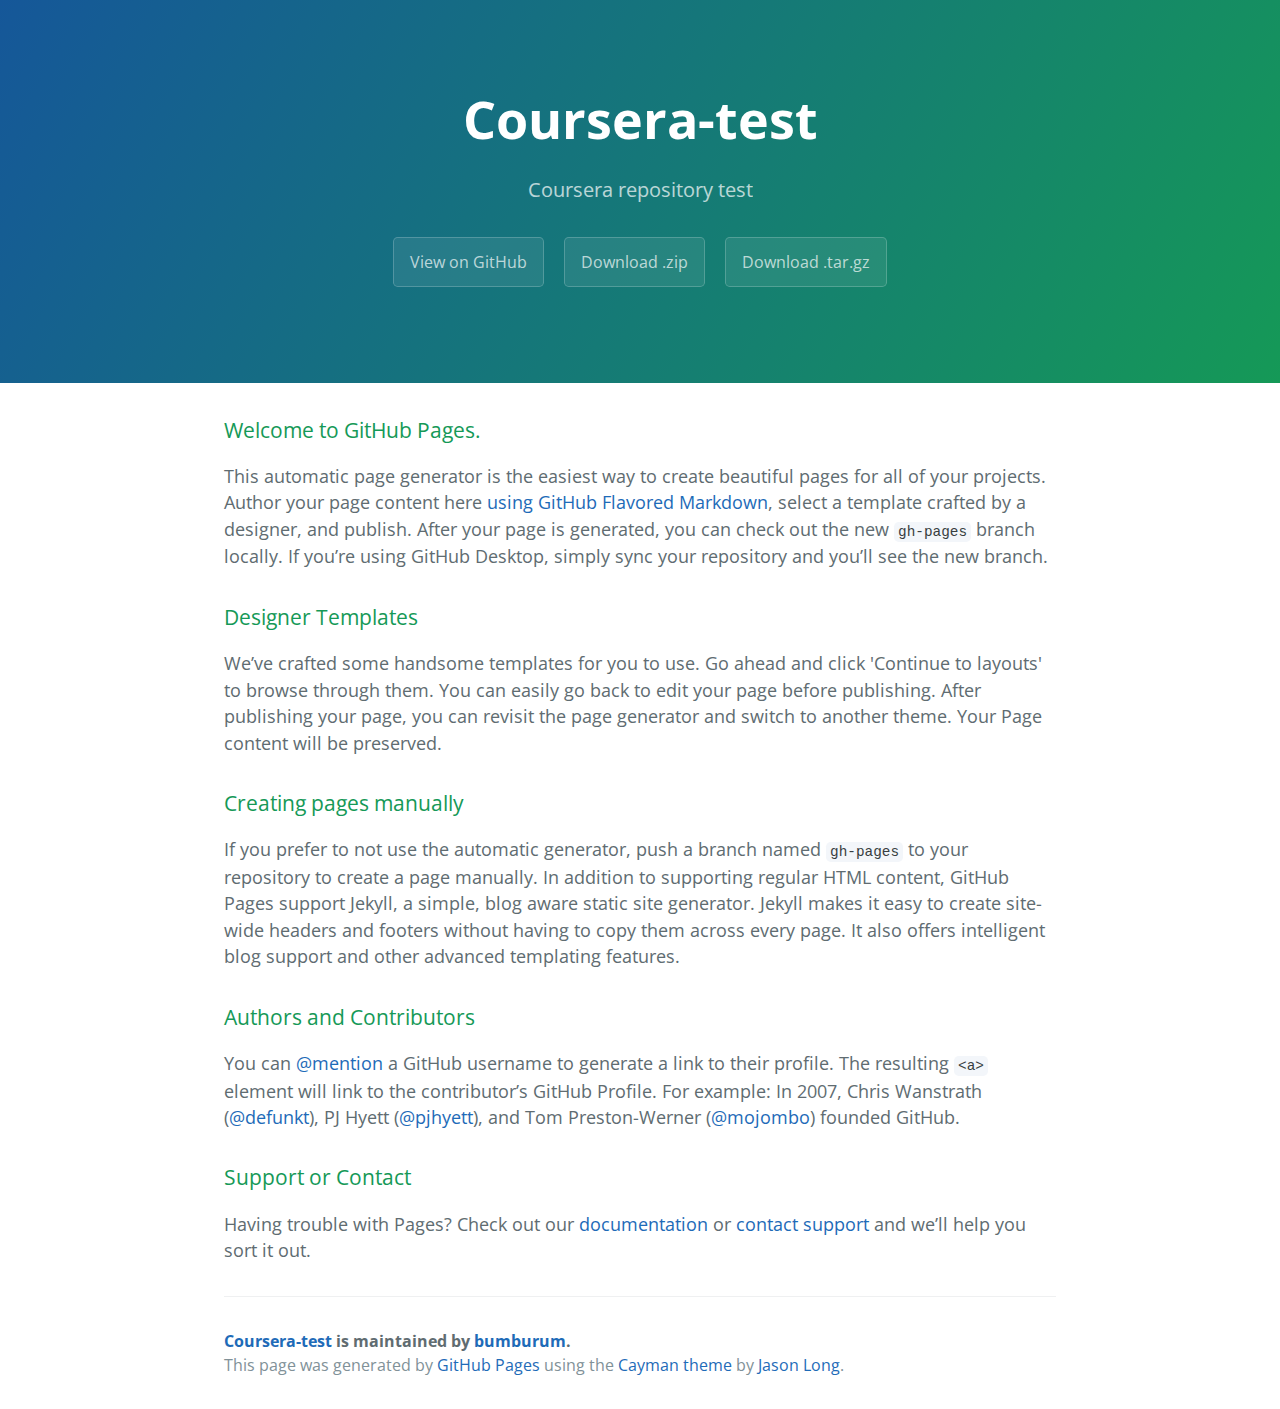
<file: index.html>
<!DOCTYPE html>
<html lang="en-us">
  <head>
    <meta charset="UTF-8">
    <title>Coursera-test by bumburum</title>
    <meta name="viewport" content="width=device-width, initial-scale=1">
    <link rel="stylesheet" type="text/css" href="stylesheets/normalize.css" media="screen">
    <link href='https://fonts.googleapis.com/css?family=Open+Sans:400,700' rel='stylesheet' type='text/css'>
    <link rel="stylesheet" type="text/css" href="stylesheets/stylesheet.css" media="screen">
    <link rel="stylesheet" type="text/css" href="stylesheets/github-light.css" media="screen">
  </head>
  <body>
    <section class="page-header">
      <h1 class="project-name">Coursera-test</h1>
      <h2 class="project-tagline">Coursera repository test</h2>
      <a href="https://github.com/bumburum/coursera-test" class="btn">View on GitHub</a>
      <a href="https://github.com/bumburum/coursera-test/zipball/master" class="btn">Download .zip</a>
      <a href="https://github.com/bumburum/coursera-test/tarball/master" class="btn">Download .tar.gz</a>
    </section>

    <section class="main-content">
      <h3>
<a id="welcome-to-github-pages" class="anchor" href="#welcome-to-github-pages" aria-hidden="true"><span aria-hidden="true" class="octicon octicon-link"></span></a>Welcome to GitHub Pages.</h3>

<p>This automatic page generator is the easiest way to create beautiful pages for all of your projects. Author your page content here <a href="https://guides.github.com/features/mastering-markdown/">using GitHub Flavored Markdown</a>, select a template crafted by a designer, and publish. After your page is generated, you can check out the new <code>gh-pages</code> branch locally. If you’re using GitHub Desktop, simply sync your repository and you’ll see the new branch.</p>

<h3>
<a id="designer-templates" class="anchor" href="#designer-templates" aria-hidden="true"><span aria-hidden="true" class="octicon octicon-link"></span></a>Designer Templates</h3>

<p>We’ve crafted some handsome templates for you to use. Go ahead and click 'Continue to layouts' to browse through them. You can easily go back to edit your page before publishing. After publishing your page, you can revisit the page generator and switch to another theme. Your Page content will be preserved.</p>

<h3>
<a id="creating-pages-manually" class="anchor" href="#creating-pages-manually" aria-hidden="true"><span aria-hidden="true" class="octicon octicon-link"></span></a>Creating pages manually</h3>

<p>If you prefer to not use the automatic generator, push a branch named <code>gh-pages</code> to your repository to create a page manually. In addition to supporting regular HTML content, GitHub Pages support Jekyll, a simple, blog aware static site generator. Jekyll makes it easy to create site-wide headers and footers without having to copy them across every page. It also offers intelligent blog support and other advanced templating features.</p>

<h3>
<a id="authors-and-contributors" class="anchor" href="#authors-and-contributors" aria-hidden="true"><span aria-hidden="true" class="octicon octicon-link"></span></a>Authors and Contributors</h3>

<p>You can <a href="https://help.github.com/articles/basic-writing-and-formatting-syntax/#mentioning-users-and-teams" class="user-mention">@mention</a> a GitHub username to generate a link to their profile. The resulting <code>&lt;a&gt;</code> element will link to the contributor’s GitHub Profile. For example: In 2007, Chris Wanstrath (<a href="https://github.com/defunkt" class="user-mention">@defunkt</a>), PJ Hyett (<a href="https://github.com/pjhyett" class="user-mention">@pjhyett</a>), and Tom Preston-Werner (<a href="https://github.com/mojombo" class="user-mention">@mojombo</a>) founded GitHub.</p>

<h3>
<a id="support-or-contact" class="anchor" href="#support-or-contact" aria-hidden="true"><span aria-hidden="true" class="octicon octicon-link"></span></a>Support or Contact</h3>

<p>Having trouble with Pages? Check out our <a href="https://help.github.com/pages">documentation</a> or <a href="https://github.com/contact">contact support</a> and we’ll help you sort it out.</p>

      <footer class="site-footer">
        <span class="site-footer-owner"><a href="https://github.com/bumburum/coursera-test">Coursera-test</a> is maintained by <a href="https://github.com/bumburum">bumburum</a>.</span>

        <span class="site-footer-credits">This page was generated by <a href="https://pages.github.com">GitHub Pages</a> using the <a href="https://github.com/jasonlong/cayman-theme">Cayman theme</a> by <a href="https://twitter.com/jasonlong">Jason Long</a>.</span>
      </footer>

    </section>

  
  </body>
</html>
</file>
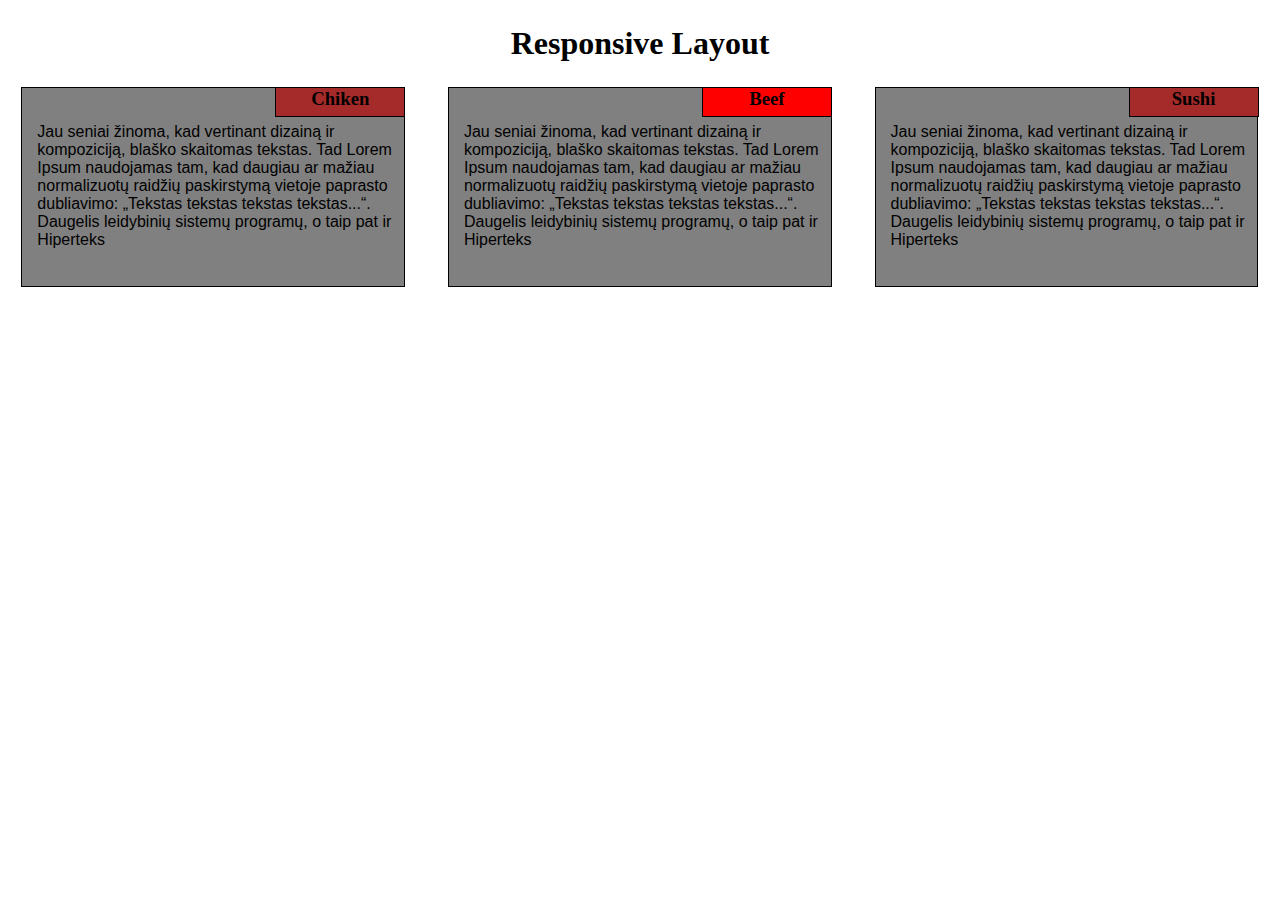
<file: module2-solution/index.html>
<!DOCTYPE html>
<html>
<head>
<meta charset="utf-8">
<meta name="viewport" content="width=device-width, initial-scale=1, maximum-scale=1, user-scalable=no">
<link rel="stylesheet" type="text/css" href="style.css">
<title>Responsive Layout</title>

</head>
<body>
<h1>Responsive Layout</h1>

<div class="row">
  <div class="col-lg-4 col-md-6 col-mo-12"><p class="puse">Jau seniai žinoma, kad vertinant dizainą ir kompoziciją, blaško skaitomas tekstas. Tad Lorem Ipsum naudojamas tam, kad daugiau ar mažiau normalizuotų raidžių paskirstymą vietoje paprasto dubliavimo: „Tekstas tekstas tekstas tekstas...“. Daugelis leidybinių sistemų programų, o taip pat ir Hiperteks</p><h3 id="chiken"> Chiken </h3></div>

  <div class="col-lg-4 col-md-6 col-mo-12"><p class="puse">Jau seniai žinoma, kad vertinant dizainą ir kompoziciją, blaško skaitomas tekstas. Tad Lorem Ipsum naudojamas tam, kad daugiau ar mažiau normalizuotų raidžių paskirstymą vietoje paprasto dubliavimo: „Tekstas tekstas tekstas tekstas...“. Daugelis leidybinių sistemų programų, o taip pat ir Hiperteks</p><h3 id="beef"> Beef </h3></div>

  <div class="col-lg-4 col-md-12 col-mo-12"><p class="pilnas">Jau seniai žinoma, kad vertinant dizainą ir kompoziciją, blaško skaitomas tekstas. Tad Lorem Ipsum naudojamas tam, kad daugiau ar mažiau normalizuotų raidžių paskirstymą vietoje paprasto dubliavimo: „Tekstas tekstas tekstas tekstas...“. Daugelis leidybinių sistemų programų, o taip pat ir Hiperteks</p><h3 id="sushi"> Sushi </h3></div>
</div>

</body>
</html>
</file>
<file: stylesheets/stylesheet.css>
* {
  box-sizing: border-box; }

body {
  padding: 0;
  margin: 0;
  font-family: "Open Sans", "Helvetica Neue", Helvetica, Arial, sans-serif;
  font-size: 16px;
  line-height: 1.5;
  color: #606c71; }

a {
  color: #1e6bb8;
  text-decoration: none; }
  a:hover {
    text-decoration: underline; }

.btn {
  display: inline-block;
  margin-bottom: 1rem;
  color: rgba(255, 255, 255, 0.7);
  background-color: rgba(255, 255, 255, 0.08);
  border-color: rgba(255, 255, 255, 0.2);
  border-style: solid;
  border-width: 1px;
  border-radius: 0.3rem;
  transition: color 0.2s, background-color 0.2s, border-color 0.2s; }
  .btn + .btn {
    margin-left: 1rem; }

.btn:hover {
  color: rgba(255, 255, 255, 0.8);
  text-decoration: none;
  background-color: rgba(255, 255, 255, 0.2);
  border-color: rgba(255, 255, 255, 0.3); }

@media screen and (min-width: 64em) {
  .btn {
    padding: 0.75rem 1rem; } }

@media screen and (min-width: 42em) and (max-width: 64em) {
  .btn {
    padding: 0.6rem 0.9rem;
    font-size: 0.9rem; } }

@media screen and (max-width: 42em) {
  .btn {
    display: block;
    width: 100%;
    padding: 0.75rem;
    font-size: 0.9rem; }
    .btn + .btn {
      margin-top: 1rem;
      margin-left: 0; } }

.page-header {
  color: #fff;
  text-align: center;
  background-color: #159957;
  background-image: linear-gradient(120deg, #155799, #159957); }

@media screen and (min-width: 64em) {
  .page-header {
    padding: 5rem 6rem; } }

@media screen and (min-width: 42em) and (max-width: 64em) {
  .page-header {
    padding: 3rem 4rem; } }

@media screen and (max-width: 42em) {
  .page-header {
    padding: 2rem 1rem; } }

.project-name {
  margin-top: 0;
  margin-bottom: 0.1rem; }

@media screen and (min-width: 64em) {
  .project-name {
    font-size: 3.25rem; } }

@media screen and (min-width: 42em) and (max-width: 64em) {
  .project-name {
    font-size: 2.25rem; } }

@media screen and (max-width: 42em) {
  .project-name {
    font-size: 1.75rem; } }

.project-tagline {
  margin-bottom: 2rem;
  font-weight: normal;
  opacity: 0.7; }

@media screen and (min-width: 64em) {
  .project-tagline {
    font-size: 1.25rem; } }

@media screen and (min-width: 42em) and (max-width: 64em) {
  .project-tagline {
    font-size: 1.15rem; } }

@media screen and (max-width: 42em) {
  .project-tagline {
    font-size: 1rem; } }

.main-content :first-child {
  margin-top: 0; }
.main-content img {
  max-width: 100%; }
.main-content h1, .main-content h2, .main-content h3, .main-content h4, .main-content h5, .main-content h6 {
  margin-top: 2rem;
  margin-bottom: 1rem;
  font-weight: normal;
  color: #159957; }
.main-content p {
  margin-bottom: 1em; }
.main-content code {
  padding: 2px 4px;
  font-family: Consolas, "Liberation Mono", Menlo, Courier, monospace;
  font-size: 0.9rem;
  color: #383e41;
  background-color: #f3f6fa;
  border-radius: 0.3rem; }
.main-content pre {
  padding: 0.8rem;
  margin-top: 0;
  margin-bottom: 1rem;
  font: 1rem Consolas, "Liberation Mono", Menlo, Courier, monospace;
  color: #567482;
  word-wrap: normal;
  background-color: #f3f6fa;
  border: solid 1px #dce6f0;
  border-radius: 0.3rem; }
  .main-content pre > code {
    padding: 0;
    margin: 0;
    font-size: 0.9rem;
    color: #567482;
    word-break: normal;
    white-space: pre;
    background: transparent;
    border: 0; }
.main-content .highlight {
  margin-bottom: 1rem; }
  .main-content .highlight pre {
    margin-bottom: 0;
    word-break: normal; }
.main-content .highlight pre, .main-content pre {
  padding: 0.8rem;
  overflow: auto;
  font-size: 0.9rem;
  line-height: 1.45;
  border-radius: 0.3rem; }
.main-content pre code, .main-content pre tt {
  display: inline;
  max-width: initial;
  padding: 0;
  margin: 0;
  overflow: initial;
  line-height: inherit;
  word-wrap: normal;
  background-color: transparent;
  border: 0; }
  .main-content pre code:before, .main-content pre code:after, .main-content pre tt:before, .main-content pre tt:after {
    content: normal; }
.main-content ul, .main-content ol {
  margin-top: 0; }
.main-content blockquote {
  padding: 0 1rem;
  margin-left: 0;
  color: #819198;
  border-left: 0.3rem solid #dce6f0; }
  .main-content blockquote > :first-child {
    margin-top: 0; }
  .main-content blockquote > :last-child {
    margin-bottom: 0; }
.main-content table {
  display: block;
  width: 100%;
  overflow: auto;
  word-break: normal;
  word-break: keep-all; }
  .main-content table th {
    font-weight: bold; }
  .main-content table th, .main-content table td {
    padding: 0.5rem 1rem;
    border: 1px solid #e9ebec; }
.main-content dl {
  padding: 0; }
  .main-content dl dt {
    padding: 0;
    margin-top: 1rem;
    font-size: 1rem;
    font-weight: bold; }
  .main-content dl dd {
    padding: 0;
    margin-bottom: 1rem; }
.main-content hr {
  height: 2px;
  padding: 0;
  margin: 1rem 0;
  background-color: #eff0f1;
  border: 0; }

@media screen and (min-width: 64em) {
  .main-content {
    max-width: 64rem;
    padding: 2rem 6rem;
    margin: 0 auto;
    font-size: 1.1rem; } }

@media screen and (min-width: 42em) and (max-width: 64em) {
  .main-content {
    padding: 2rem 4rem;
    font-size: 1.1rem; } }

@media screen and (max-width: 42em) {
  .main-content {
    padding: 2rem 1rem;
    font-size: 1rem; } }

.site-footer {
  padding-top: 2rem;
  margin-top: 2rem;
  border-top: solid 1px #eff0f1; }

.site-footer-owner {
  display: block;
  font-weight: bold; }

.site-footer-credits {
  color: #819198; }

@media screen and (min-width: 64em) {
  .site-footer {
    font-size: 1rem; } }

@media screen and (min-width: 42em) and (max-width: 64em) {
  .site-footer {
    font-size: 1rem; } }

@media screen and (max-width: 42em) {
  .site-footer {
    font-size: 0.9rem; } }
</file>
<file: stylesheets/github-light.css>
/*
The MIT License (MIT)

Copyright (c) 2015 GitHub, Inc.

Permission is hereby granted, free of charge, to any person obtaining a copy
of this software and associated documentation files (the "Software"), to deal
in the Software without restriction, including without limitation the rights
to use, copy, modify, merge, publish, distribute, sublicense, and/or sell
copies of the Software, and to permit persons to whom the Software is
furnished to do so, subject to the following conditions:

The above copyright notice and this permission notice shall be included in all
copies or substantial portions of the Software.

THE SOFTWARE IS PROVIDED "AS IS", WITHOUT WARRANTY OF ANY KIND, EXPRESS OR
IMPLIED, INCLUDING BUT NOT LIMITED TO THE WARRANTIES OF MERCHANTABILITY,
FITNESS FOR A PARTICULAR PURPOSE AND NONINFRINGEMENT. IN NO EVENT SHALL THE
AUTHORS OR COPYRIGHT HOLDERS BE LIABLE FOR ANY CLAIM, DAMAGES OR OTHER
LIABILITY, WHETHER IN AN ACTION OF CONTRACT, TORT OR OTHERWISE, ARISING FROM,
OUT OF OR IN CONNECTION WITH THE SOFTWARE OR THE USE OR OTHER DEALINGS IN THE
SOFTWARE.

*/

.pl-c /* comment */ {
  color: #969896;
}

.pl-c1      /* constant, markup.raw, meta.diff.header, meta.module-reference, meta.property-name, support, support.constant, support.variable, variable.other.constant */,
.pl-s .pl-v /* string variable */ {
  color: #0086b3;
}

.pl-e  /* entity */,
.pl-en /* entity.name */ {
  color: #795da3;
}

.pl-s .pl-s1 /* string source */,
.pl-smi      /* storage.modifier.import, storage.modifier.package, storage.type.java, variable.other, variable.parameter.function */ {
  color: #333;
}

.pl-ent /* entity.name.tag */ {
  color: #63a35c;
}

.pl-k /* keyword, storage, storage.type */ {
  color: #a71d5d;
}

.pl-pds              /* punctuation.definition.string, string.regexp.character-class */,
.pl-s                /* string */,
.pl-s .pl-pse .pl-s1 /* string punctuation.section.embedded source */,
.pl-sr               /* string.regexp */,
.pl-sr .pl-cce       /* string.regexp constant.character.escape */,
.pl-sr .pl-sra       /* string.regexp string.regexp.arbitrary-repitition */,
.pl-sr .pl-sre       /* string.regexp source.ruby.embedded */ {
  color: #183691;
}

.pl-v /* variable */ {
  color: #ed6a43;
}

.pl-id /* invalid.deprecated */ {
  color: #b52a1d;
}

.pl-ii /* invalid.illegal */ {
  background-color: #b52a1d;
  color: #f8f8f8;
}

.pl-sr .pl-cce /* string.regexp constant.character.escape */ {
  color: #63a35c;
  font-weight: bold;
}

.pl-ml /* markup.list */ {
  color: #693a17;
}

.pl-mh        /* markup.heading */,
.pl-mh .pl-en /* markup.heading entity.name */,
.pl-ms        /* meta.separator */ {
  color: #1d3e81;
  font-weight: bold;
}

.pl-mq /* markup.quote */ {
  color: #008080;
}

.pl-mi /* markup.italic */ {
  color: #333;
  font-style: italic;
}

.pl-mb /* markup.bold */ {
  color: #333;
  font-weight: bold;
}

.pl-md /* markup.deleted, meta.diff.header.from-file */ {
  background-color: #ffecec;
  color: #bd2c00;
}

.pl-mi1 /* markup.inserted, meta.diff.header.to-file */ {
  background-color: #eaffea;
  color: #55a532;
}

.pl-mdr /* meta.diff.range */ {
  color: #795da3;
  font-weight: bold;
}

.pl-mo /* meta.output */ {
  color: #1d3e81;
}
</file>
<file: module2-solution/style.css>
/********** Base styles **********/
* {
  box-sizing: border-box;
  margin: 0px;
  padding:0px;
}
h3 {position: absolute;
  top: 0px;
  right: 5%;
  border: 1px solid black; 
  text-align: center; 
  width: 130px;
  height: 30px;
  }
  h1 {
    text-align: center;
    padding: 25px
  }

p
{
  position: relative;
  background-color: gray;
  border: 1px solid black;
  width: 90%;
  height: 200px;
  margin-right: auto;
  margin-left: auto;
  font-family: Helvetica;
  color: black;
  padding: 35px 0px 0px 15px;
  margin-bottom: 20px;
}

div {position: relative;
}

.row {
  width: 100%;
}

#sushi {background-color: brown; }
#beef {background-color: red;}
#chiken {background-color: brown;}

/********** Large devices only **********/
@media (min-width: 992px) {
  .col-lg-1, .col-lg-2, .col-lg-3, .col-lg-4, .col-lg-5, .col-lg-6, .col-lg-7, .col-lg-8, .col-lg-9, .col-lg-10, .col-lg-11, .col-lg-12 {
    float: left;
  }
  .col-lg-1 {
    width: 8.33%;
  }
  .col-lg-2 {
    width: 16.66%;
  }
  .col-lg-3 {
    width: 25%;
  }
  .col-lg-4 {
    width: 33.33%;
  }
  .col-lg-5 {
    width: 41.66%;
  }
  .col-lg-6 {
    width: 50%;
  }
  .col-lg-7 {
    width: 58.33%;
  }
  .col-lg-8 {
    width: 66.66%;
  }
  .col-lg-9 {
    width: 74.99%;
  }
  .col-lg-10 {
    width: 83.33%;
  }
  .col-lg-11 {
    width: 91.66%;
  }
  .col-lg-12 {
    width: 100%;
  }
}

/********** Medium devices only **********/
@media (min-width: 768px) and (max-width: 991px) {
  .col-md-1, .col-md-2, .col-md-3, .col-md-4, .col-md-5, .col-md-6, .col-md-7, .col-md-8, .col-md-9, .col-md-10, .col-md-11, .col-md-12 {
    float: left;
  }
  .col-md-1 {
    width: 8.33%;
  }
  .col-md-2 {
    width: 16.66%;
  }
  .col-md-3 {
    width: 25%;
  }
  .col-md-4 {
    width: 33.33%;
  }
  .col-md-5 {
    width: 41.66%;
  }
  .col-md-6 {
    width: 50%;
  }
  .col-md-7 {
    width: 58.33%;
  }
  .col-md-8 {
    width: 66.66%;
  }
  .col-md-9 {
    width: 74.99%;
  }
  .col-md-10 {
    width: 83.33%;
  }
  .col-md-11 {
    width: 91.66%;
  }
  .col-md-12 {
    width: 100%;
  }
  .pilnas {
  position: relative;
width: 95%
}
#sushi {
  position: absolute;
  top: 0px;
  right: 2.5%;
  }
}
/********** Mobile devices only **********/
@media (max-width: 767px) {
  .col-mo-1, .col-mo-2, .col-mo-3, .col-mo-4, .col-mo-5, .col-mo-6, .col-mo-7, .col-mo-8, .col-mo-9, .col-mo-10, .col-mo-11, .col-mo-12 {
    float: left;
  }
  .col-mo-1 {
    width: 8.33%;
  }
  .col-mo-2 {
    width: 16.66%;
  }
  .col-mo-3 {
    width: 25%;
  }
  .col-mo-4 {
    width: 33.33%;
  }
  .col-mo-5 {
    width: 41.66%;
  }
  .col-mo-6 {
    width: 50%;
  }
  .col-mo-7 {
    width: 58.33%;
  }
  .col-mo-8 {
    width: 66.66%;
  }
  .col-mo-9 {
    width: 74.99%;
  }
  .col-mo-10 {
    width: 83.33%;
  }
  .col-mo-11 {
    width: 91.66%;
  }
  .col-mo-12 {
    width: 100%;
  }
}
</file>
